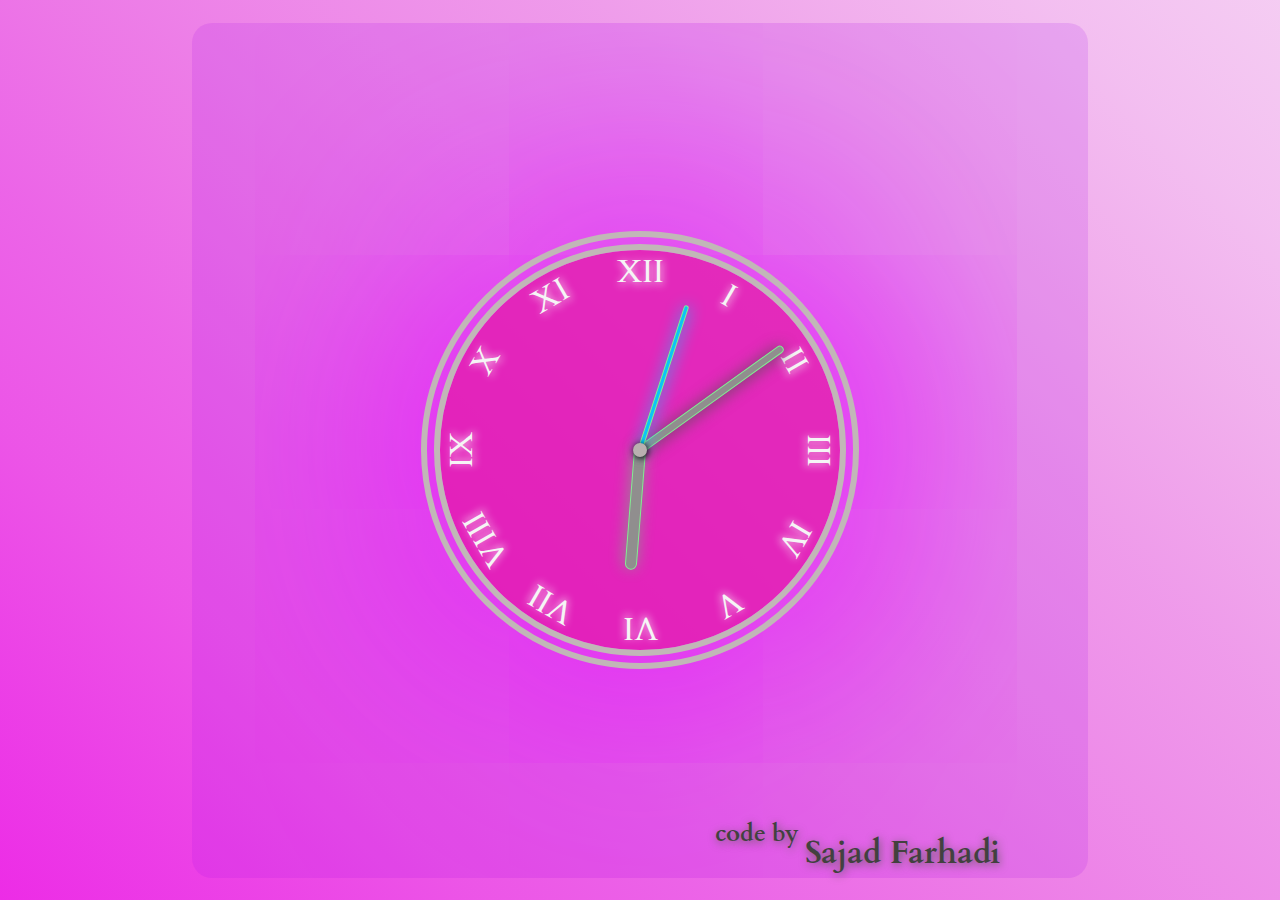
<file: index.html>
<!DOCTYPE html>
<html lang="en">
<head>
    <meta charset="UTF-8">
    <meta http-equiv="X-UA-Compatible" content="IE=edge">
    <meta name="viewport" content="width=device-width, initial-scale=1.0">
    <title>Clock</title>
<link rel="stylesheet" href="asset/master.css">
<link rel="preconnect" href="https://fonts.googleapis.com">
<link rel="preconnect" href="https://fonts.gstatic.com" crossorigin>
<link href="https://fonts.googleapis.com/css2?family=Cardo:wght@700&family=Comfortaa:wght@700&family=Play&family=Quicksand:wght@400;500&family=Raleway:ital,wght@0,400;1,300;1,400&family=Roboto&display=swap" rel="stylesheet">
</head>
<body>
    <main>
        <div class="clock">
            <div class="hand hour" data-hour-hand></div>
            <div class="hand min" data-min-hand></div>
            <div class="hand sec" data-sec-hand></div>
           <div class="number number1">I</div>
           <div class="number number2">II</div>
           <div class="number number3">III</div>
           <div class="number number4">IV</div>
           <div class="number number5">V</div>
           <div class="number number6">VI</div>
           <div class="number number7">VII</div>
           <div class="number number8">VIII</div>
           <div class="number number9">IX</div>
           <div class="number number10">X</div>
           <div class="number number11">XI</div>
           <div class="number number12">XII</div>
        </div>
        <footer>
           <h2>code by </h2>
             <h1>Sajad Farhadi</h1>
        </footer>
    </main>
    
</body>
<script  src="asset/script.js"></script>
</html>
</file>
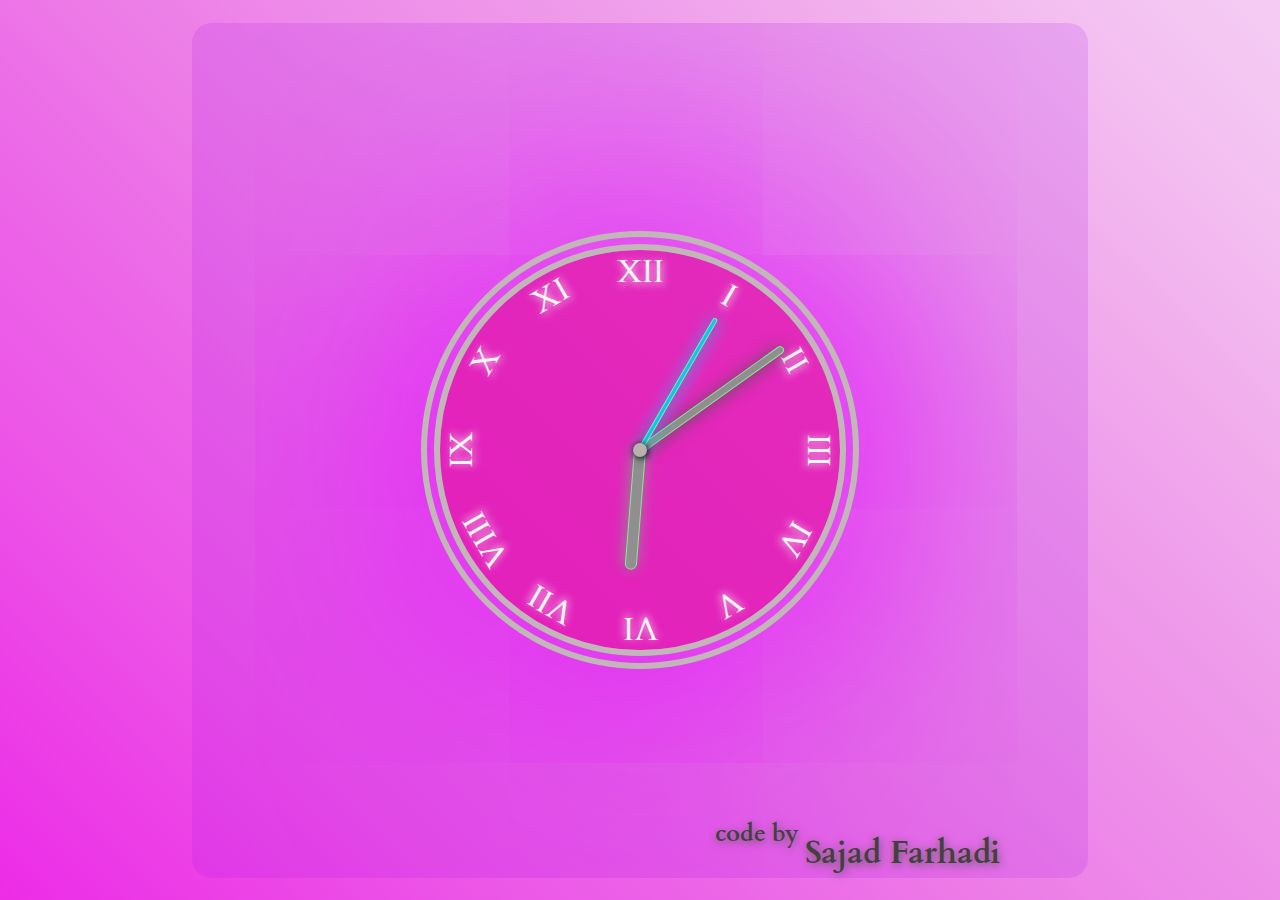
<file: index-clock.html>
<!DOCTYPE html>
<html lang="en">
<head>
    <meta charset="UTF-8">
    <meta http-equiv="X-UA-Compatible" content="IE=edge">
    <meta name="viewport" content="width=device-width, initial-scale=1.0">
    <title>Clock</title>
<link rel="stylesheet" href="asset/master.css">
<link rel="preconnect" href="https://fonts.googleapis.com">
<link rel="preconnect" href="https://fonts.gstatic.com" crossorigin>
<link href="https://fonts.googleapis.com/css2?family=Cardo:wght@700&family=Comfortaa:wght@700&family=Play&family=Quicksand:wght@400;500&family=Raleway:ital,wght@0,400;1,300;1,400&family=Roboto&display=swap" rel="stylesheet">
</head>
<body>
    <main>
        <div class="clock">
            <div class="hand hour" data-hour-hand></div>
            <div class="hand min" data-min-hand></div>
            <div class="hand sec" data-sec-hand></div>
           <div class="number number1">I</div>
           <div class="number number2">II</div>
           <div class="number number3">III</div>
           <div class="number number4">IV</div>
           <div class="number number5">V</div>
           <div class="number number6">VI</div>
           <div class="number number7">VII</div>
           <div class="number number8">VIII</div>
           <div class="number number9">IX</div>
           <div class="number number10">X</div>
           <div class="number number11">XI</div>
           <div class="number number12">XII</div>
        </div>
        <footer>
           <h2>code by </h2>
             <h1>Sajad Farhadi</h1>
        </footer>
    </main>
    
</body>
<script  src="asset/script.js"></script>
</html>
</file>
<file: asset/master.css>
*, *::after, *::before {
  box-sizing: border-box;
  margin: 0;
  padding: 0;
  color: whitesmoke;
}

body {
  height: 100vh;
  background-image: linear-gradient(45deg, hsl(302, 84%, 55%) 0%, hsl(302, 82%, 59%) 11%, hsl(302, 80%, 63%) 22%, hsl(302, 78%, 66%) 33%, hsl(303, 76%, 70%) 44%, hsl(303, 74%, 74%) 56%, hsl(303, 72%, 77%) 67%, hsl(304, 71%, 81%) 78%, hsl(303, 69%, 85%) 89%, hsl(303, 66%, 88%) 100%);
  display: flex;
  justify-content: center;
  align-items: center;
}

main {
  width: 70%;
  min-height: 95vh;
  border-radius: 20px;
  background-color: rgba(170, 11, 238, 0.149);
  display: flex;
  justify-content: center;
  align-items: center;
  overflow: hidden;
}

.clock {
  width: 400px;
  height: 400px;
  border-radius: 50%;
  position: relative;
  background-color: rgba(228, 9, 169, 0.7254901961);
  box-shadow: 1px 1px 250px 50px rgb(229, 20, 252);
  outline-offset: 0px;
  outline-width: 19px;
  outline-style: double;
  outline-color: rgb(193, 183, 183);
}
.clock::after {
  content: "";
  position: absolute;
  background-color: #b9b0b0;
  z-index: 99;
  width: 14px;
  height: 14px;
  top: 50%;
  left: 50%;
  transform: translate(-50%, -50%);
  border-radius: 50%;
  box-shadow: 1px 1px 6px rgb(0, 0, 0);
}
.clock .number {
  --rotation:0;
  position: absolute;
  font-size: 2rem;
  width: 100%;
  height: 100%;
  text-align: center;
  transform: rotate(var(--rotation));
  font-family: "Cardo", serif;
  text-transform: uppercase;
  text-shadow: 1px 2px 8px rgb(247, 247, 247);
}
.clock .number1 {
  --rotation: 30deg;
}
.clock .number2 {
  --rotation: 60deg;
}
.clock .number3 {
  --rotation: 90deg;
}
.clock .number4 {
  --rotation: 1200deg;
}
.clock .number5 {
  --rotation: 150deg;
}
.clock .number6 {
  --rotation: 180deg;
}
.clock .number7 {
  --rotation: 210deg;
}
.clock .number8 {
  --rotation: 240deg;
}
.clock .number9 {
  --rotation: 270deg;
}
.clock .number10 {
  --rotation: 300deg;
}
.clock .number11 {
  --rotation: 330deg;
}
.clock .hand {
  --rotation:0;
  position: absolute;
  bottom: 50%;
  left: 50%;
  border: 1px solid rgb(130, 238, 146);
  border-top-right-radius: 10px;
  border-top-left-radius: 10px;
  z-index: 89;
  transform-origin: bottom;
  transform: translateX(-50%) rotate(calc(var(--rotation) * 1deg));
  box-shadow: 1px 1px 6px rgb(0, 0, 0);
}
.clock .sec {
  width: 5px;
  height: 38%;
  background-color: #0bc4f7;
  box-shadow: 1px 1px 15px #0bc4f7;
}
.clock .min {
  width: 8px;
  height: 44%;
  background-color: #908e8e;
  box-shadow: 1px 1px 15px #535050;
}
.clock .hour {
  width: 12px;
  height: 30%;
  background-color: #908e8e;
  box-shadow: 1px 1px 15px #908e8e;
}

footer {
  display: flex;
  position: absolute;
  right: 280px;
  bottom: 25px;
  font-family: "Cardo", serif;
  padding-top: 5px;
  text-shadow: 1px 2px 8px rgb(96, 91, 91);
}
footer h2 {
  margin-top: -14px;
  margin-right: 6px;
  color: rgb(66, 65, 63);
}
footer h1 {
  color: rgb(66, 65, 63);
}/*# sourceMappingURL=master.css.map */
</file>
